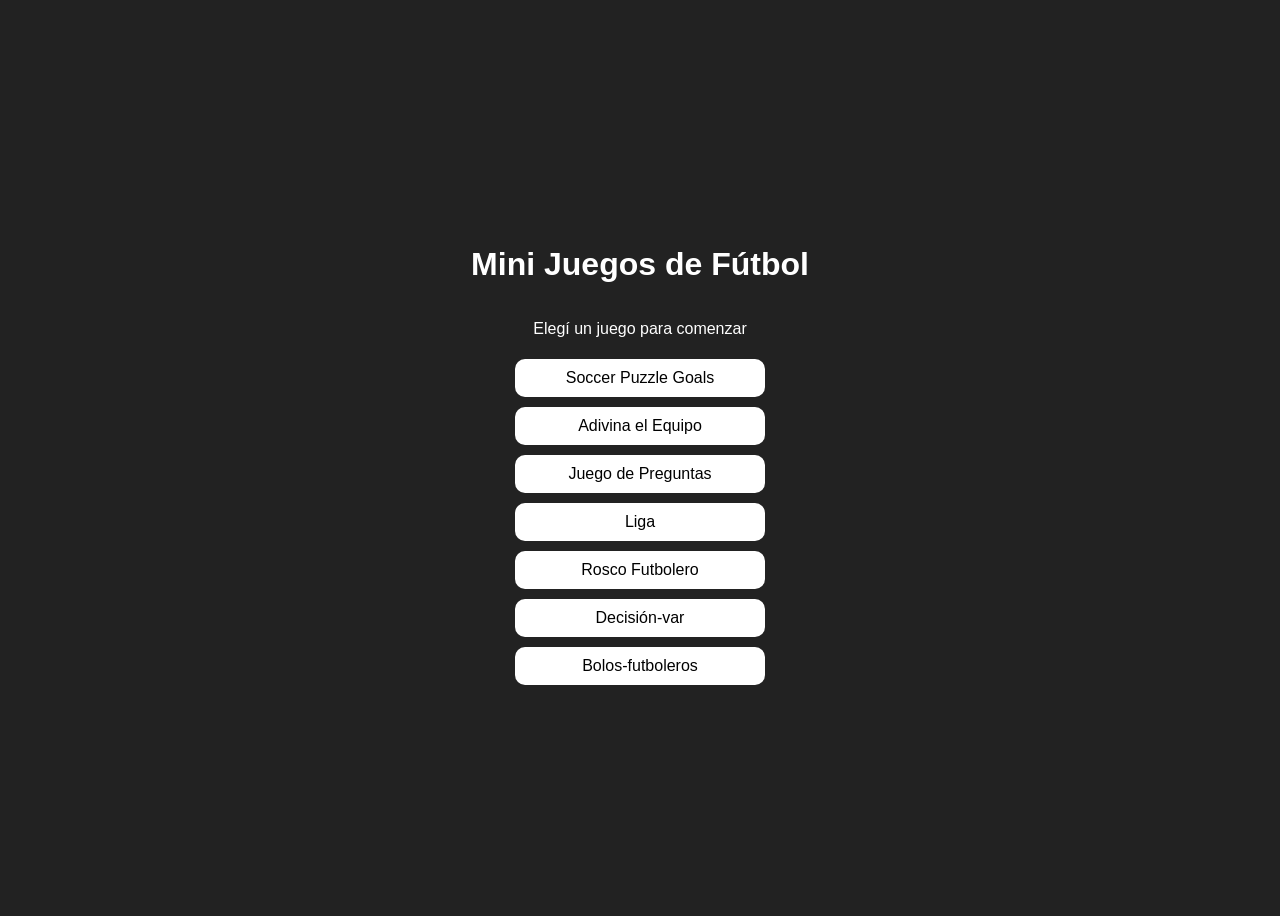
<file: index.html>
<!DOCTYPE html>
<html lang="es">
<head>
<meta charset="UTF-8">
<meta name="viewport" content="width=device-width, initial-scale=1.0">

<title>Mini Juegos de Fútbol</title>

<link rel="stylesheet" href="css/style.css">

<link rel="manifest" href="manifest.json">
<meta name="theme-color" content="#2c3e50">

</head>

<body>

<h1>Mini Juegos de Fútbol</h1>

<p>Elegí un juego para comenzar</p>

<button onclick="location.href='puzzle.html'">Soccer Puzzle Goals</button>

<button onclick="location.href='adivina.html'">Adivina el Equipo</button>

<button onclick="location.href='preguntas.html'">Juego de Preguntas</button>

<button onclick="location.href='liga.html'">Liga</button>

<button onclick="location.href='rosco.html'">Rosco Futbolero</button>

<button onclick="location.href='decision-var.html'">Decisión-var</button>

<button onclick="location.href='bolos-futboleros.html'">Bolos-futboleros</button>

<script>
if ("serviceWorker" in navigator) {
  navigator.serviceWorker
    .register("service-worker.js")
    .then(() => console.log("Service Worker registrado"))
    .catch(error => console.log("Error:", error));
}
</script>

</body>
</html>
</file>
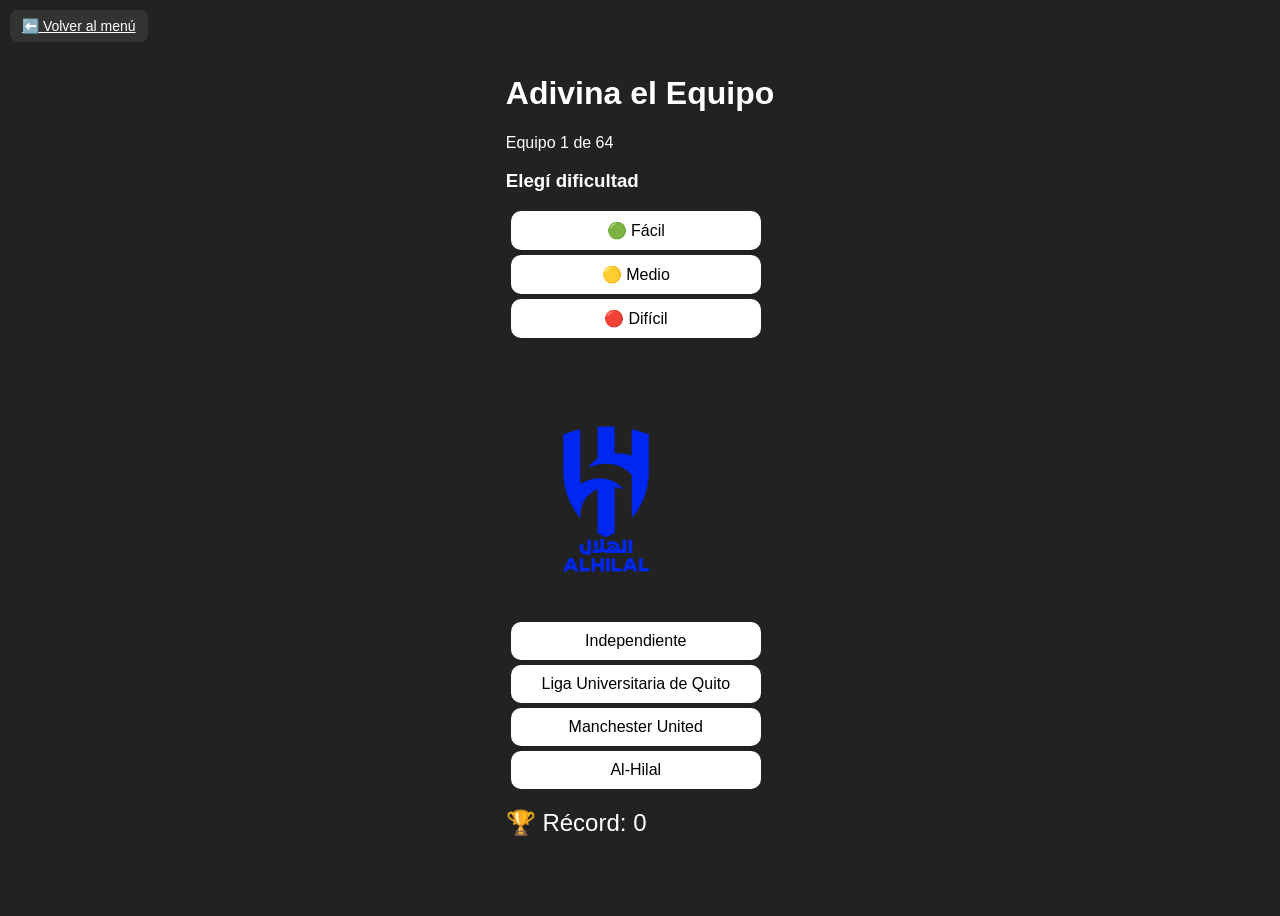
<file: adivina.html>
<DOCTYPE html>
<html lang="es">

<head>
<meta charset="UTF-8">
<meta name="viewport" content="width=device-width, initial-scale=1.0">

<title>Adivina el Equipo</title>

<link rel="stylesheet" href="css/style.css">

<link rel="manifest" href="manifest.json">
<meta name="theme-color" content="#2c3e50">

</head>

<body>

<h1>Adivina el Equipo</h1>

<p id="progreso"></p>

<h3>Elegí dificultad</h3>

<button onclick="seleccionarDificultad('facil')">
🟢 Fácil
</button>

<button onclick="seleccionarDificultad('medio')">
🟡 Medio
</button>

<button onclick="seleccionarDificultad('dificil')">
🔴 Difícil
</button>

<br><br>

<img id="escudo" width="200">

<br><br>

<button id="op1"></button>
<button id="op2"></button>
<button id="op3"></button>
<button id="op4"></button>
<button id="op5"></button>
<button id="op6"></button>

<p id="resultado"></p>
<p id="progreso"></p>
<p id="tiempo"></p>

<button id="reiniciar" style="display:none">Jugar otra vez</button>

<a href="index.html" class="volver">⬅️ Volver al menú</a>

<script src="js/adivina.js"></script>

<script>
if ("serviceWorker" in navigator) {
  navigator.serviceWorker.register("service-worker.js");
}
</script>

</body>
</html>
</file>
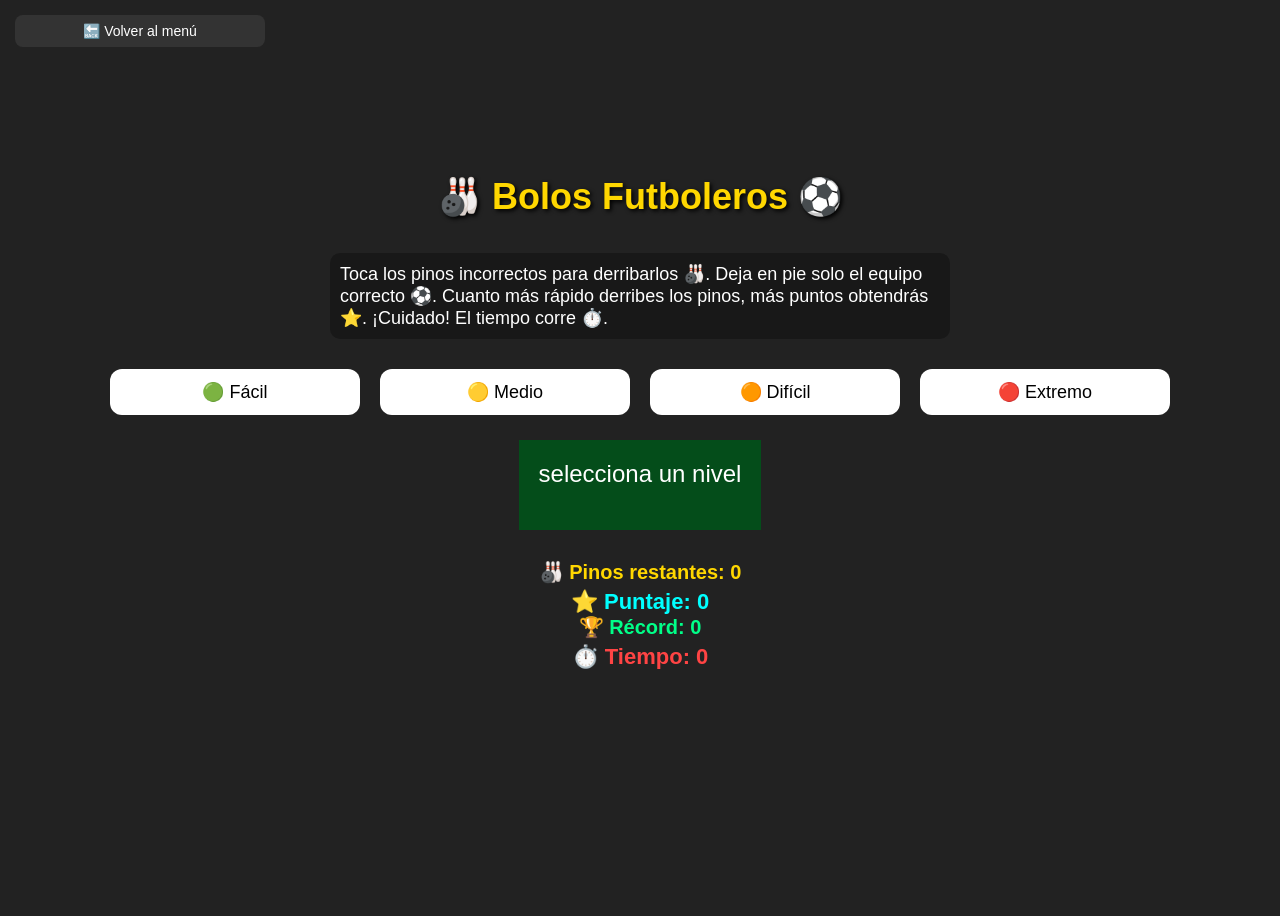
<file: bolos-futboleros.html>
<!DOCTYPE html>
<html lang="es">
<head>
<meta charset="UTF-8">
<meta name="viewport" content="width=device-width, initial-scale=1.0">

<title>Bolos-futboleros</title>

<link rel="stylesheet" href="css/style.css">

<!--
<link rel="manifest" href="manifest.json">
<meta name="theme-color" content="#2c3e50">
-->

</head>

<body>

<button id="volver">🔙 Volver al menú</button>

<h1 id="titulo">
🎳 Bolos Futboleros ⚽
</h1>

<p id="instrucciones">

Toca los pinos incorrectos para derribarlos 🎳.
Deja en pie solo el equipo correcto ⚽.
Cuanto más rápido derribes los pinos, más puntos obtendrás ⭐.
¡Cuidado! El tiempo corre ⏱️.

</p>

<div id="niveles">

<button id="facil">🟢 Fácil</button>
<button id="medio">🟡 Medio</button>
<button id="dificil">🟠 Difícil</button>
<button id="extremo">🔴 Extremo</button>

</div>
<div id="pregunta">
 selecciona un nivel
</div>

<div id="contador">
🎳 Pinos restantes: 0
</div>

<div id="puntaje">
⭐ Puntaje: 0
</div>

<div id="record">
🏆 Récord: 0
</div>

<div id="tiempo">
⏱️ Tiempo: 0
</div>

<div id="pinos"></div>

<div id="mensaje"></div>

<script src="js/bolos-futboleros.js"></script>

<!--
<script>
if ("serviceWorker" in navigator) {
  navigator.serviceWorker.register("service-worker.js");
}
</script>
-->

</body>
</html>
</file>
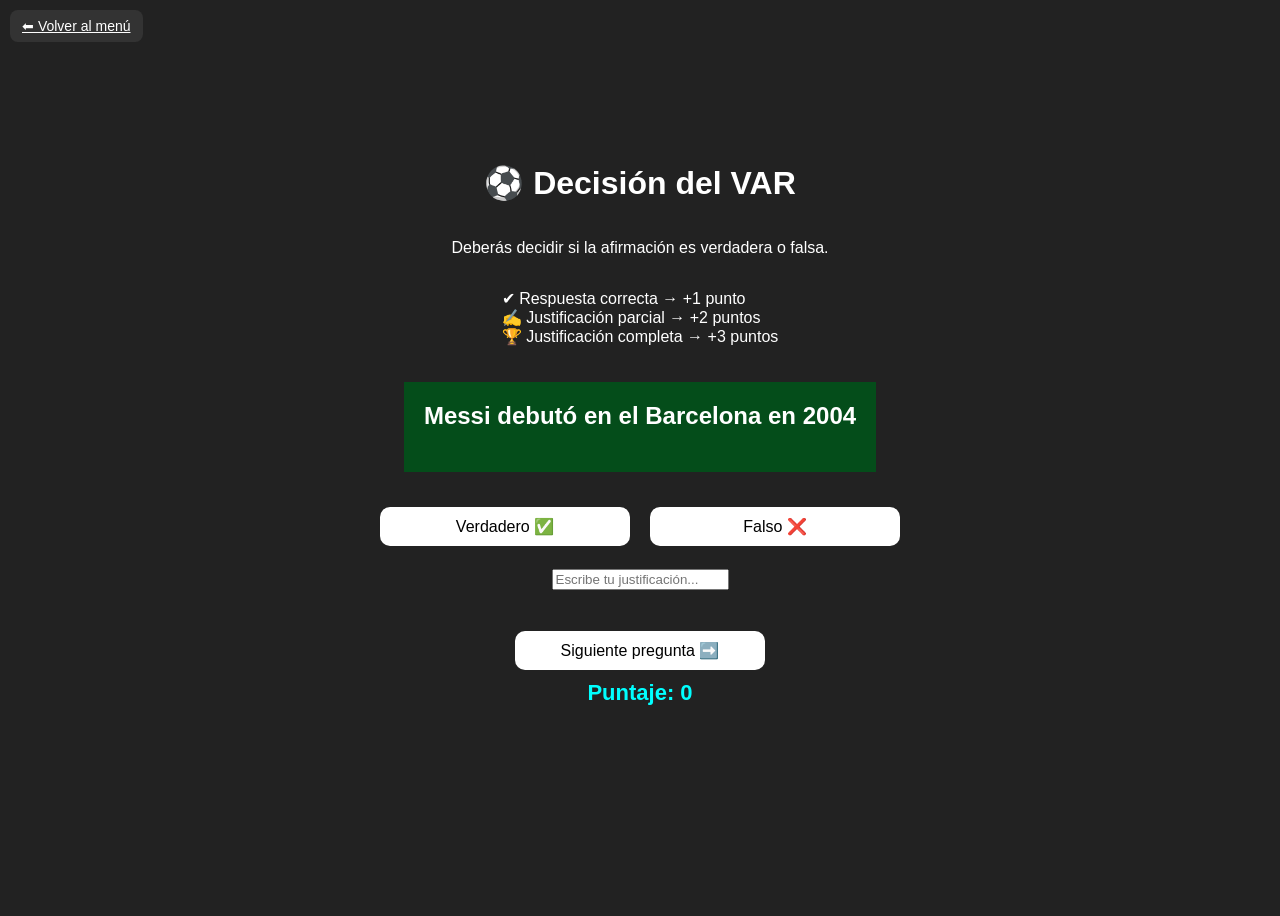
<file: decision-var.html>
<!DOCTYPE html>
<html lang="es">

<head>
<meta charset="UTF-8">
<meta name="viewport" content="width=device-width, initial-scale=1.0">

<title>Decisión del VAR</title>

<link rel="stylesheet" href="css/style.css">

<link rel="manifest" href="manifest.json">
<meta name="theme-color" content="#2c3e50">

</head>

<body>

<h1>⚽ Decisión del VAR</h1>

<p>
Deberás decidir si la afirmación es verdadera o falsa.
</p>

<p>
✔ Respuesta correcta → +1 punto<br>
✍️ Justificación parcial → +2 puntos<br>
🏆 Justificación completa → +3 puntos
</p>

<h2 id="pregunta">
Cargando pregunta...
</h2>

<div class="botones-var">

<button id="verdadero">
Verdadero ✅
</button>

<button id="falso">
Falso ❌
</button>

</div>

<br>

<input
type="text"
id="justificacion"
placeholder="Escribe tu justificación...">

<br><br>

<button id="siguiente">
Siguiente pregunta ➡️
</button>

<h3 id="puntaje">
Puntaje: 0
</h3>

<p id="resultado"></p>

<a href="index.html" class="volver">
⬅ Volver al menú
</a>

<script src="js/decision-var.js"></script>

<script>
if ("serviceWorker" in navigator) {
  navigator.serviceWorker.register("service-worker.js");
}
</script>

</body>

</html>
</file>
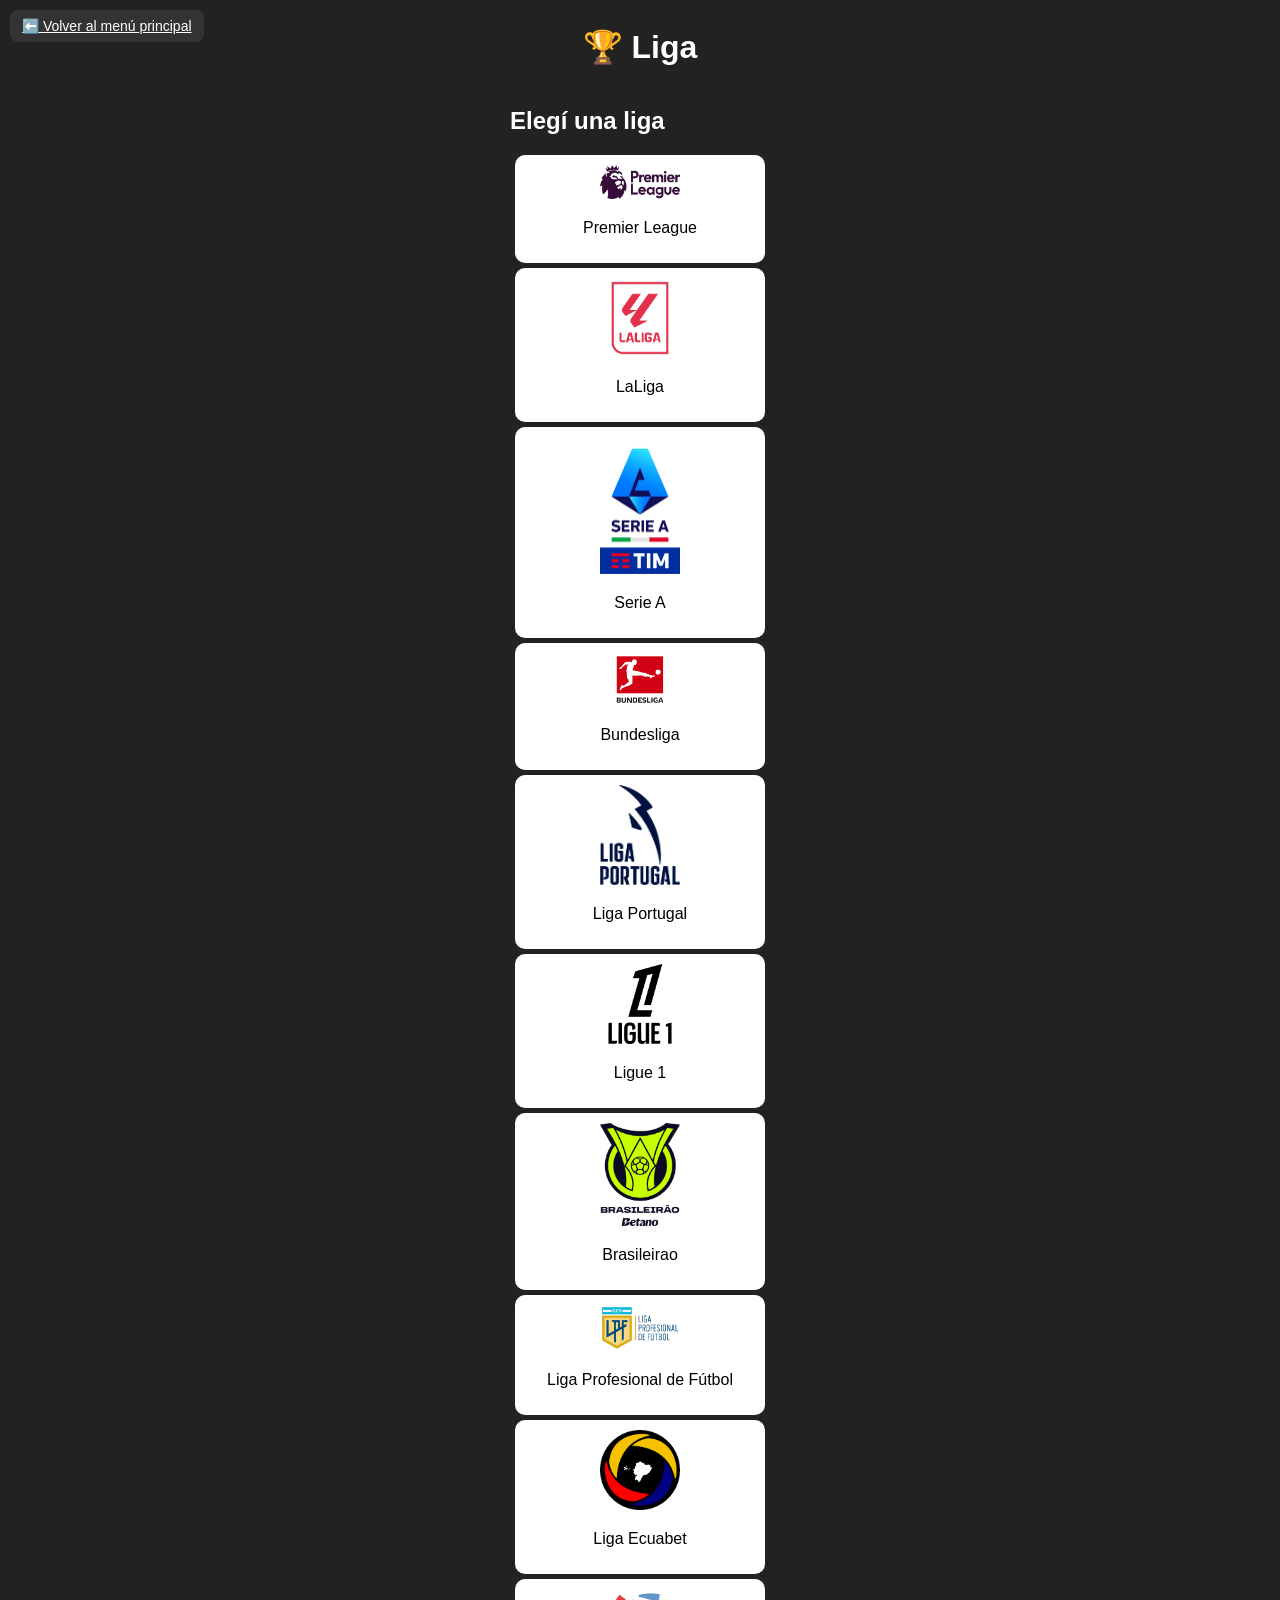
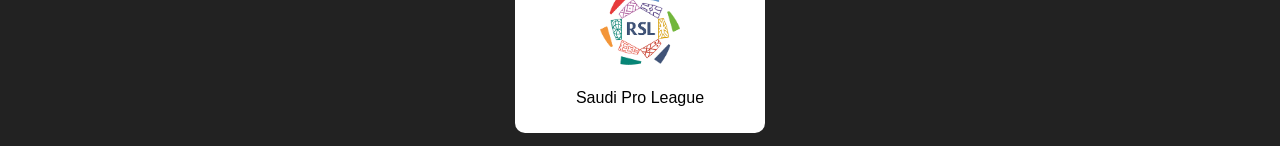
<file: liga.html>
<!DOCTYPE html>
<html lang="es">

<head>
<meta charset="UTF-8">
<meta name="viewport" content="width=device-width, initial-scale=1.0">

<title>Modo Liga</title>

<link rel="stylesheet" href="css/style.css">

<link rel="manifest" href="manifest.json">
<meta name="theme-color" content="#2c3e50">
</head>

<body>

<h1>🏆 Liga</h1>

<div id="menuLigas">

<h2>Elegí una liga</h2>

<div id="listaLigas"></div>

</div>

<div id="juego" style="display:none;">

<img id="ligaLogo" width="150">

<h2>¿De qué equipo es este escudo?</h2>

<p id="progreso"></p> <!-- NUEVO -->

<img id="escudo" width="150">

<br><br>

<button id="op1"></button>
<button id="op2"></button>
<button id="op3"></button>
<button id="op4"></button>

<p id="resultado"></p>
<p id="tiempo"></p>
<p id="record"></p>

<button id="reiniciar" style="display:none">
🏠 Volver al menú
</button>

</div>

<a href="index.html" class="volver">
⬅️ Volver al menú principal
</a>

<script src="js/liga.js"></script>

<script>
if ("serviceWorker" in navigator) {
 navigator.serviceWorker.register("service-worker.js");
}
</script>

</body>
</html>
</file>
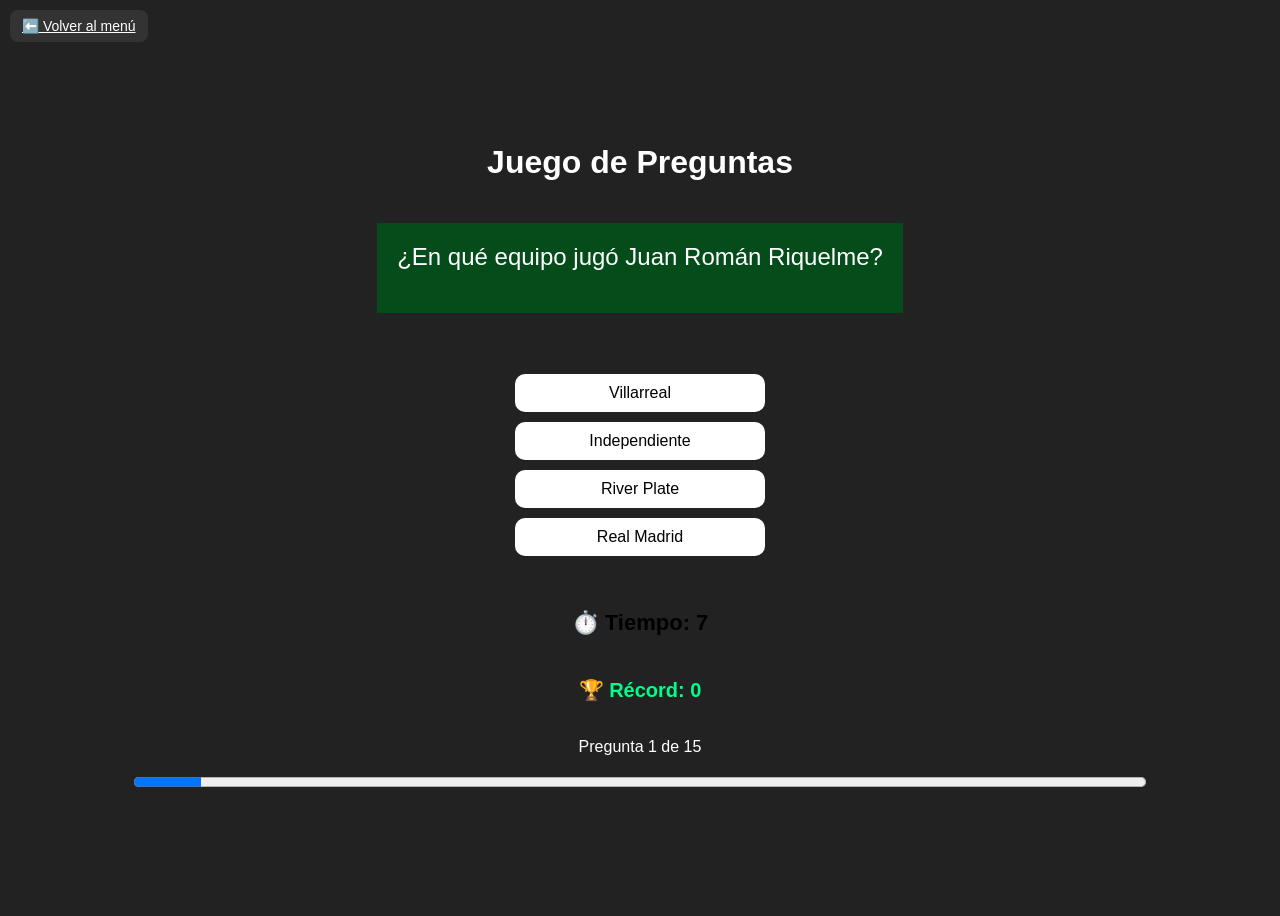
<file: preguntas.html>
<!DOCTYPE html>
<html lang="es">

<head>
<meta charset="UTF-8">
<meta name="viewport" content="width=device-width, initial-scale=1.0">

<title>Juego de Preguntas</title>

<link rel="stylesheet" href="css/style.css">

<link rel="manifest" href="manifest.json">
<meta name="theme-color" content="#2c3e50">

</head>

<body>

<h1>Juego de Preguntas</h1>

<p id="pregunta"></p>

<br><br>

<button id="op1"></button>
<button id="op2"></button>
<button id="op3"></button>
<button id="op4"></button>
<button id="reiniciar" style="display:none">Jugar otra vez</button>

<p id="resultado"></p>
<p id="tiempo"></p>
<p id="record"></p>
<p id="progreso"></p>
<progress id="barra" value="0" max="15"></progress>
<a href="index.html" class="volver">⬅️ Volver al menú</a>

<script src="js/preguntas.js"></script>

<script>
if ("serviceWorker" in navigator) {
  navigator.serviceWorker.register("service-worker.js");
}
</script>

</body>
</html>
</file>
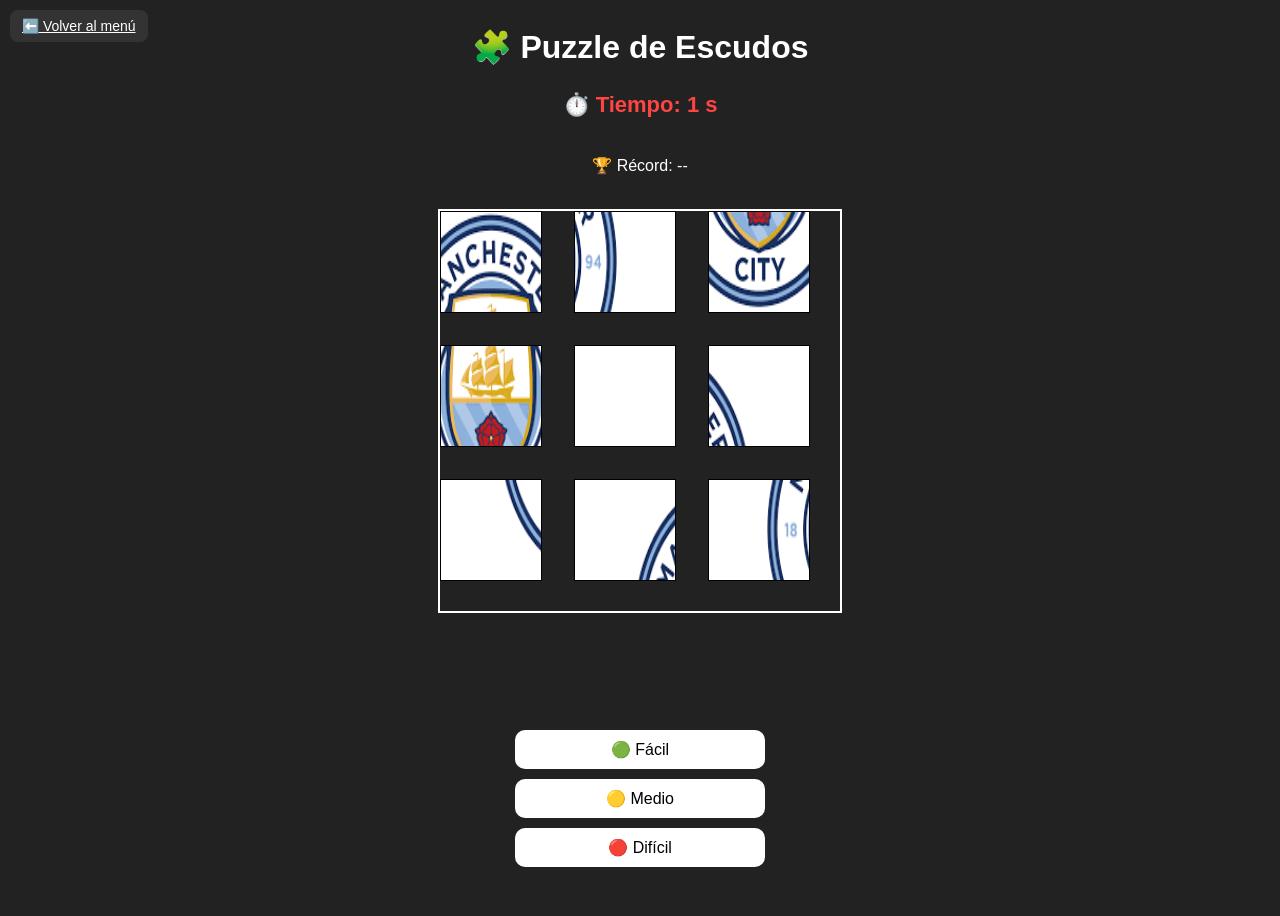
<file: puzzle.html>
<!DOCTYPE html>
<html lang="es">

<head>

<meta charset="UTF-8">
<meta name="viewport" content="width=device-width, initial-scale=1.0">

<title>Puzzle de Escudos</title>

<link rel="stylesheet" href="css/style.css">

<link rel="manifest" href="manifest.json">
<meta name="theme-color" content="#2c3e50">

</head>

<body>

<h1>🧩 Puzzle de Escudos</h1>

<p id="tiempo">⏱️ Tiempo: 0</p>
<p id="recordPuzzle">🏆 Récord: --</p>

<div id="puzzle"></div>

<br>

<p id="mensaje"></p>

<button onclick="cambiarDificultad(3)">
🟢 Fácil
</button>

<button onclick="cambiarDificultad(4)">
🟡 Medio
</button>

<button onclick="cambiarDificultad(5)">
🔴 Difícil
</button>

<button id="reiniciar">🔄 Mezclar otra vez</button>

<br><br>

<a href="index.html" class="volver">⬅️ Volver al menú</a>

<script src="js/puzzle.js"></script>

<script>
if ("serviceWorker" in navigator) {
  navigator.serviceWorker.register("service-worker.js");
}
</script>

</body>

</html>
</file>
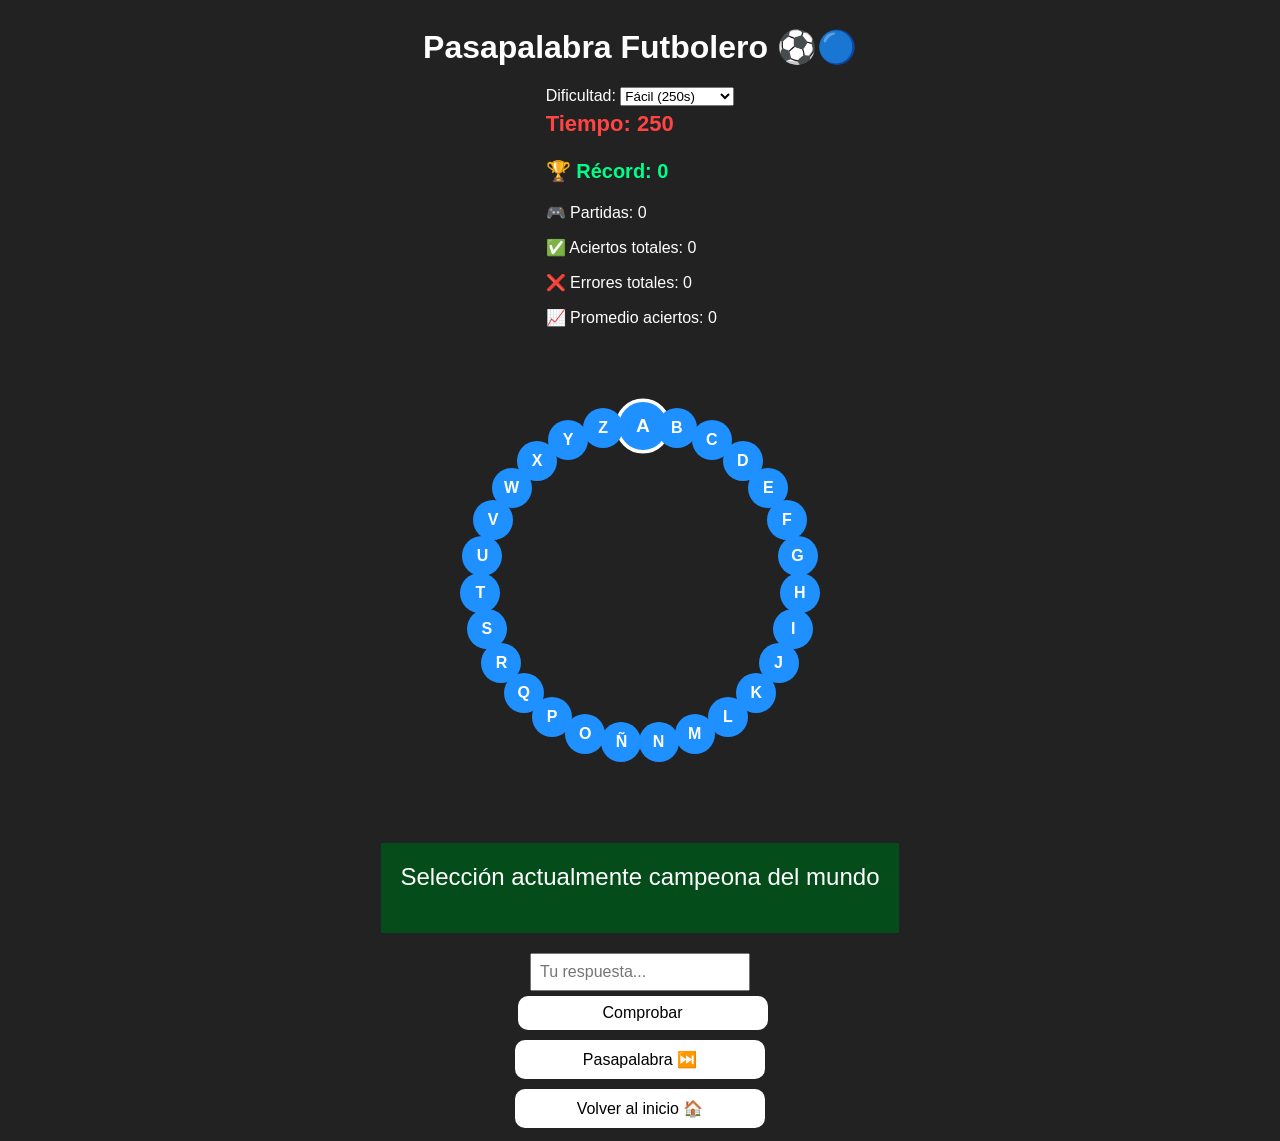
<file: rosco.html>
<!DOCTYPE html>
<html lang="es">
<head>
  <meta charset="UTF-8">
  <meta name="viewport" content="width=device-width, initial-scale=1.0">

  <title>Rosco Pasapalabra Futbolero</title>
  
  <link rel="stylesheet" href="css/style.css">

  <link rel="manifest" href="manifest.json">
<meta name="theme-color" content="#2c3e50">

</head>

<body>
  <h1>Pasapalabra Futbolero ⚽🔵</h1>

  <div id="configuracion">

<label>Dificultad:</label>

<select id="dificultad">
  <option value="facil">Fácil (250s)</option>
  <option value="medio">Medio (200s)</option>
  <option value="dificil">Difícil (150s)</option>
  <option value="extremo">Extremo (100s)</option>
</select>

<p id="tiempo">Tiempo: 0</p>
<p id="record">🏆 Récord: 0</p>
<div id="estadisticas">

<p id="partidas">🎮 Partidas: 0</p>

<p id="aciertosTotales">✅ Aciertos totales: 0</p>

<p id="erroresTotales">❌ Errores totales: 0</p>

<p id="promedio">📈 Promedio aciertos: 0</p>

</div>

<p id="medalla"></p>

</div>
 
  <div id="rosco"></div>

  <div id="pregunta">Haz clic en una letra para comenzar</div>
  <input type="text" id="respuesta" placeholder="Tu respuesta...">
  <button id="comprobar">Comprobar</button>
  <button id="pasapalabra">Pasapalabra ⏭️</button>
  <button onclick="window.location.href='index.html'">
  Volver al inicio 🏠
  </button>
  <button id="reiniciar">🔄 Jugar otra vez</button>

  <script src="js/rosco.js"></script>

  <script>
if ("serviceWorker" in navigator) {
  navigator.serviceWorker.register("service-worker.js");
}
</script>

</body>
</html>
</file>
<file: css/style.css>
/* =========================
   ESTILOS GENERALES
========================= */

body {

display: flex;
flex-direction: column;

align-items: center;
justify-content: center;

min-height: 100vh;

background:#222;
color:white;

font-family:Arial;

}

h1 {

margin-top: 20px;

}

@media (max-width: 600px){

h1{
font-size: 22px;
}

button{
font-size: 16px;
}

}

/* BOTONES GENERALES */

button {

padding: 12px;
font-size: 18px;
cursor: pointer;

display:block;
margin:10px auto;
width:250px;

border:none;
border-radius:8px;

background:white;

transition: transform 0.2s, background-color 0.3s;

}

button:hover {

background:#ffd700;
transform: scale(1.05);

}

button:active {

transform: scale(0.9);

}


/* =========================
   MENÚ PRINCIPAL (index)
========================= */

.menu {

margin-top: 40px;

display: flex;
flex-direction: column;

align-items: center;
justify-content: center;

gap: 15px;

}

.menu button {

width: 90%;
max-width: 300px;

padding: 15px;

margin: 5px auto;

font-size: 18px;

border-radius: 10px;

}

.menu button:hover {

background-color: darkblue;
transform: scale(1.05);

}

.volver {

position: absolute;
top: 10px;
left: 10px;
padding: 8px 12px;
font-size: 14px;
border-radius: 8px;
background: #333;
color: white;
cursor: pointer;
}

.volver:hover {

background-color:darkgray;

}


/* =========================
   JUEGO PREGUNTAS
========================= */

.correcto {

background-color: green;
color: white;

}

.incorrecto {

background-color: red;
color: white;

}

#barra {

width: 80%;
height: 20px;

}

#resultado {

font-size:24px;
margin-top:20px;

}


/* =========================
   JUEGO PUZZLE
========================= */

#puzzle{

display: grid;

width: 90vw;
height: 90vw;

max-width: 400px;
max-height: 400px;

margin: auto;

border: 2px solid white;

grid-template-columns:repeat(3,1fr);
grid-template-rows:repeat(3,1fr);

gap:2px;

}

.pieza{

background-repeat: no-repeat;

border: 1px solid black;

/* Imagen base del puzzle */

background-image:url("../img/barcelona.png");

background-size:300px 300px;

cursor:pointer;

}

.vacia {

background-image:none;
background-color:white;

cursor:default;

}


/* =========================
   JUEGO ADIVINA
========================= */

#escudo {

margin-top:20px;

width: 60vw;

max-width: 200px;

transition: transform 0.3s, opacity 0.3s;

}

/* =========================
   JUEGO ROSCO
========================= */

#rosco {
      position: relative;
      width: 400px;
      height: 400px;
      margin: 40px auto;
      border-radius: 50%;
    }

    .letra {
      position: absolute;
      width: 40px;
      height: 40px;
      border-radius: 50%;
      background: #1e90ff;
      line-height: 40px;
      text-align: center;
      font-weight: bold;
      cursor: pointer;
    }

    #pregunta {
      margin: 20px;
      font-size: 18px;
      min-height: 50px;
    }

    #respuesta {
      padding: 8px;
      width: 200px;
      font-size: 16px;
    }

    #comprobar {
      margin-left: 10px;
      padding: 8px 16px;
      font-size: 16px;
      cursor: pointer;
    }

    .correcta {
      background: green !important;
    }

    .incorrecta {
      background: red !important;
    }

    .pasapalabra {

    background: orange !important;

   }

   .activa {

   border: 3px solid white;

   transform: scale(1.2);

   }
    /* BOTONES VAR */

#verdadero,
#falso{

padding: 10px 20px;
margin: 5px;
font-size: 16px;
cursor: pointer;

}

.botones-var{

display: flex;
justify-content: center;
gap: 10px;
margin-top: 10px;

}

/* BOTON SELECCIONADO */

.seleccionado-verdadero{

background-color: green;
color: white;

}

.seleccionado-falso{

background-color: red;
color: white;

}

/* =========================
   BOLOS FUTBOLEROS
========================= */
#pregunta {
    font-size: 24px;
    padding: 20px;
    background: #044d1a;
}

#niveles {
display: flex;
justify-content: center;
align-items: center;
flex-wrap: wrap;
gap: 10px;
margin-top: 15px;
}

button {
padding: 10px 15px;
margin: 5px;
font-size: 16px;
cursor: pointer;
border-radius: 10px;
border: none;
}

#pinos {
display: flex;
flex-direction: column;
align-items: center;
gap: 10px;
padding: 30px;
}

.fila {
display: flex;
justify-content: center;
gap: 15px;
}

.pino {
    width: 100px;
    height: 140px;
    background: white;
    border-radius: 20px;
    cursor: pointer;
    position: relative;
    transition: transform 0.4s;
}

.pino img {
    width: 80px;
    height: 80px;
    margin-top: 10px;
}

.caido-izq {
transform: rotate(-90deg) translateX(-40px);
opacity: 0.6;
pointer-events: none;
transition: transform 0.5s ease-out;
}

.caido-der {
transform: rotate(90deg) translateX(40px);
opacity: 0.6;
pointer-events: none;
transition: transform 0.5s ease-out;
}

#mensaje {
    font-size: 26px;
    margin-bottom: 20px;
    height: 30px;
}

#contador {
font-size: 20px;
margin-top: 10px;
font-weight: bold;
color: #ffd700;
}

#puntaje {
font-size: 22px;
margin-top: 5px;
font-weight: bold;
color: #00ffff;
}

#tiempo {
font-size: 22px;
margin-top: 5px;
font-weight: bold;
color: #ff4444;
}

#record {
font-size: 20px;
font-weight: bold;
color: #00ff88;
}

#volver {
position: absolute;
top: 10px;
left: 10px;
padding: 8px 12px;
font-size: 14px;
border-radius: 8px;
background: #333;
color: white;
cursor: pointer;
}

#titulo {
text-align: center;
font-size: 36px;
margin-top: 40px;
color: #ffd700;
text-shadow: 2px 2px 4px black;
}

#instrucciones {
max-width: 600px;
margin: 10px auto;
font-size: 18px;
background: rgba(0,0,0,0.3);
padding: 10px;
border-radius: 10px;
}

#niveles button {

padding: 12px 18px;
font-size: 18px;
border-radius: 12px;
border: none;
cursor: pointer;
transition: transform 0.2s;

}

#niveles button:hover {

transform: scale(1.1);

}
/* =========================
   BOTÓN REINICIAR
========================= */

#reiniciar {

display:none;

padding:10px 20px;

font-size:18px;

background-color:blue;

color:white;

border:none;

border-radius:8px;

cursor:pointer;

margin-top:15px;

}

#reiniciar:hover {

background-color:darkblue;

}
</file>
